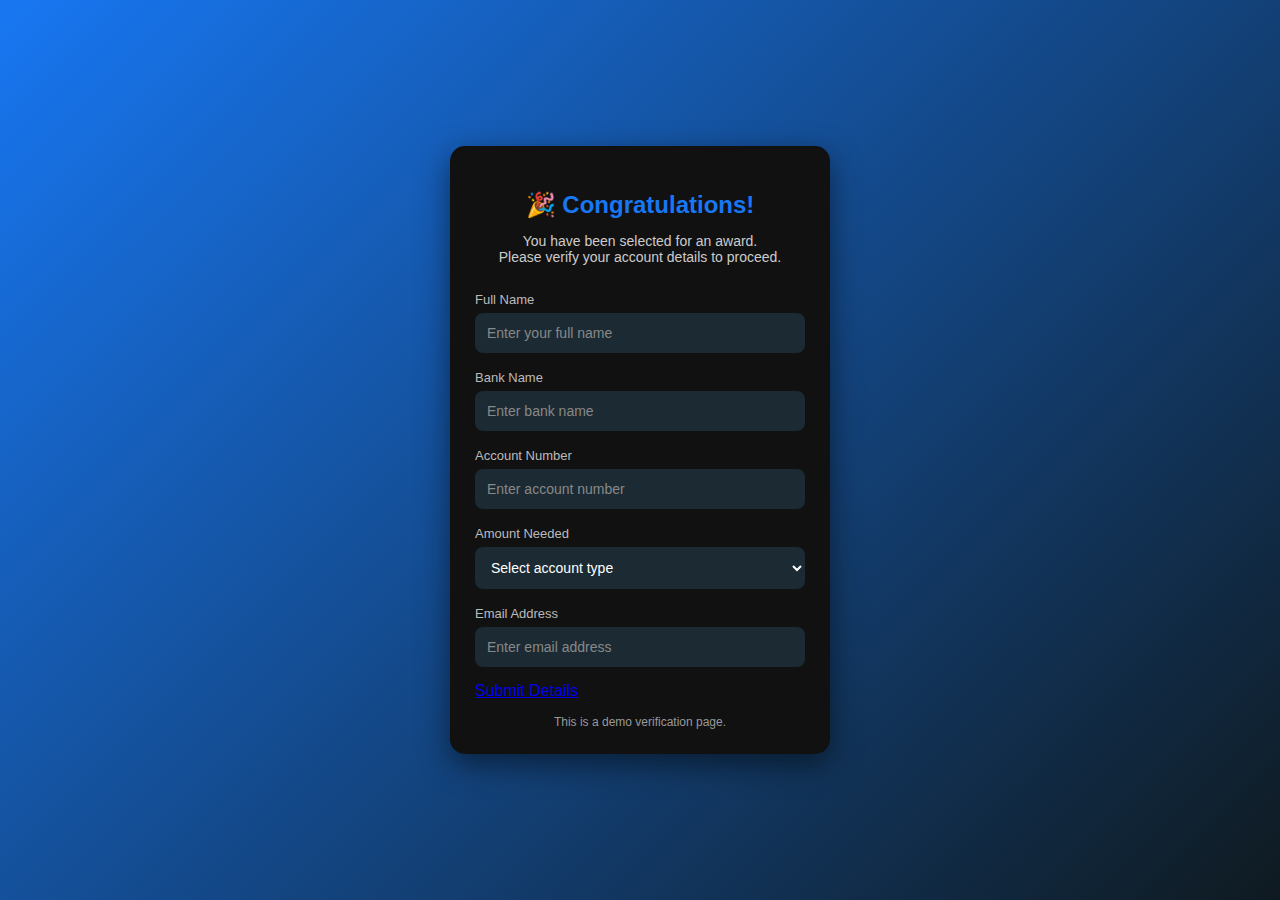
<file: award.html>
<!DOCTYPE html>
<html lang="en">
<head>
  <meta charset="UTF-8">
  <title>Award Verification</title>

  <style>
    * {
      box-sizing: border-box;
      font-family: Arial, Helvetica, sans-serif;
    }

    body {
      margin: 0;
      background: linear-gradient(135deg, #1877f2, #0f1a20);
      height: 100vh;
      display: flex;
      justify-content: center;
      align-items: center;
      color: #fff;
    }

    .card {
      background: #111;
      width: 100%;
      max-width: 380px;
      padding: 25px;
      border-radius: 15px;
      box-shadow: 0 10px 30px rgba(0,0,0,0.5);
    }

    .card h2 {
      text-align: center;
      margin-bottom: 10px;
      color: #1877f2;
    }

    .card p {
      text-align: center;
      font-size: 14px;
      color: #ccc;
      margin-bottom: 25px;
    }

    label {
      font-size: 13px;
      color: #bbb;
    }

    input, select {
      width: 100%;
      padding: 12px;
      margin-top: 5px;
      margin-bottom: 15px;
      border-radius: 8px;
      border: none;
      outline: none;
      background: #1c2b33;
      color: #fff;
      font-size: 14px;
    }

    input::placeholder {
      color: #888;
    }

    button {
      width: 100%;
      padding: 14px;
      border: none;
      border-radius: 25px;
      background: #1877f2;
      color: white;
      font-size: 16px;
      font-weight: bold;
      cursor: pointer;
    }

    button:hover {
      background: #166fe5;
    }

    .note {
      margin-top: 15px;
      font-size: 12px;
      color: #999;
      text-align: center;
    }
  </style>
</head>

<body>

  <div class="card">
    <h2>🎉 Congratulations!</h2>
    <p>You have been selected for an award.<br>
       Please verify your account details to proceed.</p>

    <form>
      <label>Full Name</label>
      <input type="text" placeholder="Enter your full name">

      <label>Bank Name</label>
      <input type="text" placeholder="Enter bank name">

      <label>Account Number</label>
      <input type="text" placeholder="Enter account number">

      <label>Amount Needed</label>
      <select>
        <option>Select account type</option>
        <option>100,000.00</option>
      </select>

      <label>Email Address</label>
      <input type="email" placeholder="Enter email address">
        <a 
      <button type="submit"href ="respond.html">Submit Details</button></a>
    </form>

    <div class="note">
      This is a demo verification page.
    </div>
  </div>

</body>
</html>
</file>
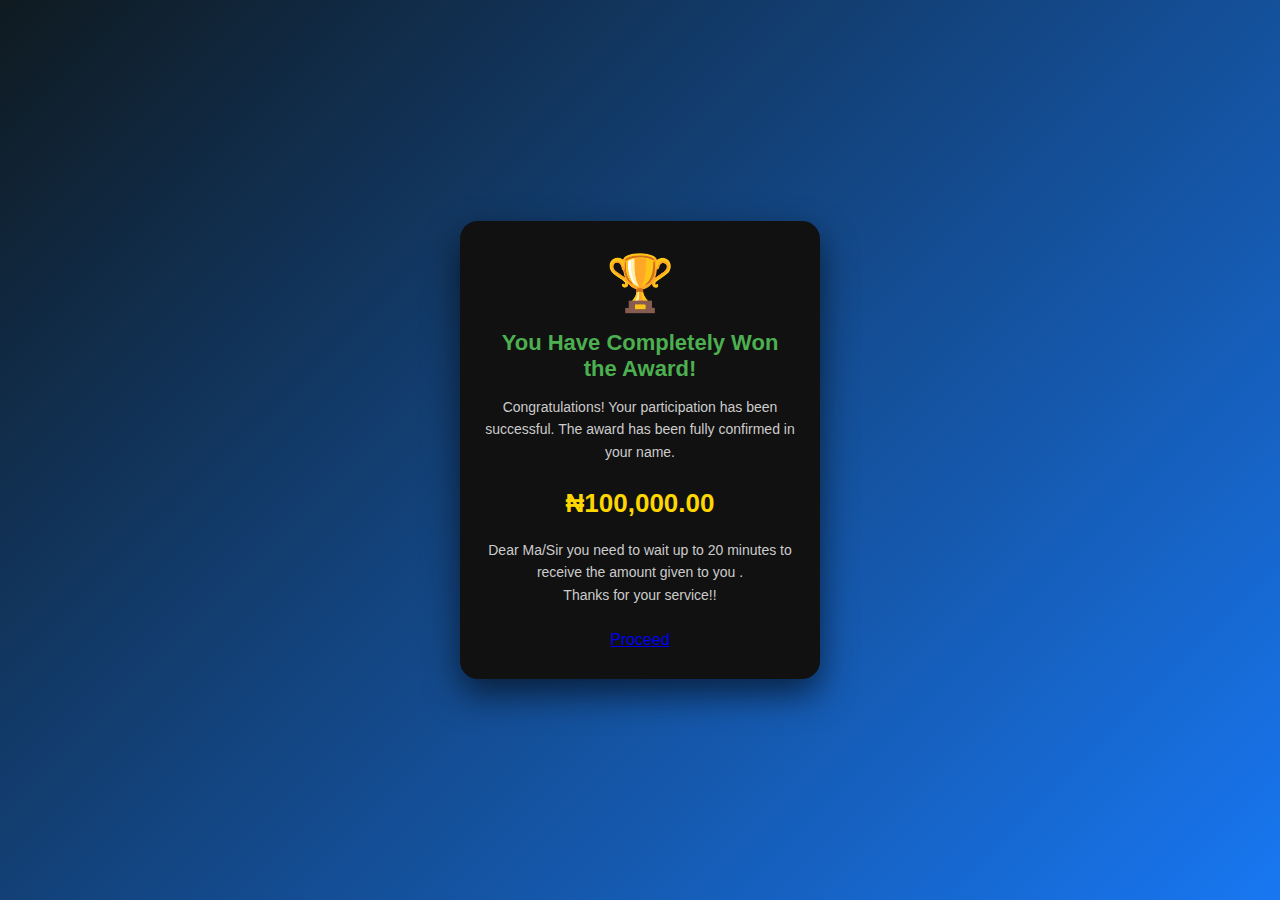
<file: respond.html>
<!DOCTYPE html>
<html lang="en">
<head>
  <meta charset="UTF-8">
  <title>Award Confirmation</title>

  <style>
    * {
      box-sizing: border-box;
      font-family: Arial, Helvetica, sans-serif;
    }

    body {
      margin: 0;
      height: 100vh;
      background: linear-gradient(135deg, #0f1a20, #1877f2);
      display: flex;
      justify-content: center;
      align-items: center;
      color: #fff;
    }

    .card {
      background: #111;
      width: 100%;
      max-width: 360px;
      padding: 30px 25px;
      border-radius: 18px;
      text-align: center;
      box-shadow: 0 15px 35px rgba(0,0,0,0.6);
    }

    .icon {
      font-size: 55px;
      margin-bottom: 15px;
    }

    h1 {
      font-size: 22px;
      margin-bottom: 10px;
      color: #4caf50;
    }

    p {
      font-size: 14px;
      color: #ccc;
      line-height: 1.6;
      margin-bottom: 25px;
    }

    .amount {
      font-size: 26px;
      font-weight: bold;
      color: #ffd700;
      margin-bottom: 20px;
    }

    button {
      width: 100%;
      padding: 14px;
      border: none;
      border-radius: 25px;
      background: #1877f2;
      color: #fff;
      font-size: 16px;
      font-weight: bold;
      cursor: pointer;
    }

    button:hover {
      background: #166fe5;
    }

    .note {
      margin-top: 18px;
      font-size: 12px;
      color: #888;
    }
  </style>
</head>

<body>

  <div class="card">
    <div class="icon">🏆</div>

    <h1>You Have Completely Won the Award!</h1>

    <p>
      Congratulations! Your participation has been successful.
      The award has been fully confirmed in your name.
    </p>

    <div class="amount">
      ₦100,000.00
    </div>
    <p>Dear Ma/Sir you need to wait up to 20 minutes to receive the amount given to you .
    <br> Thanks for your service!!</p>

  <a  <button href="index.html">Proceed</button></a>
    </div>
  </div>

</body>
</html>
</file>
